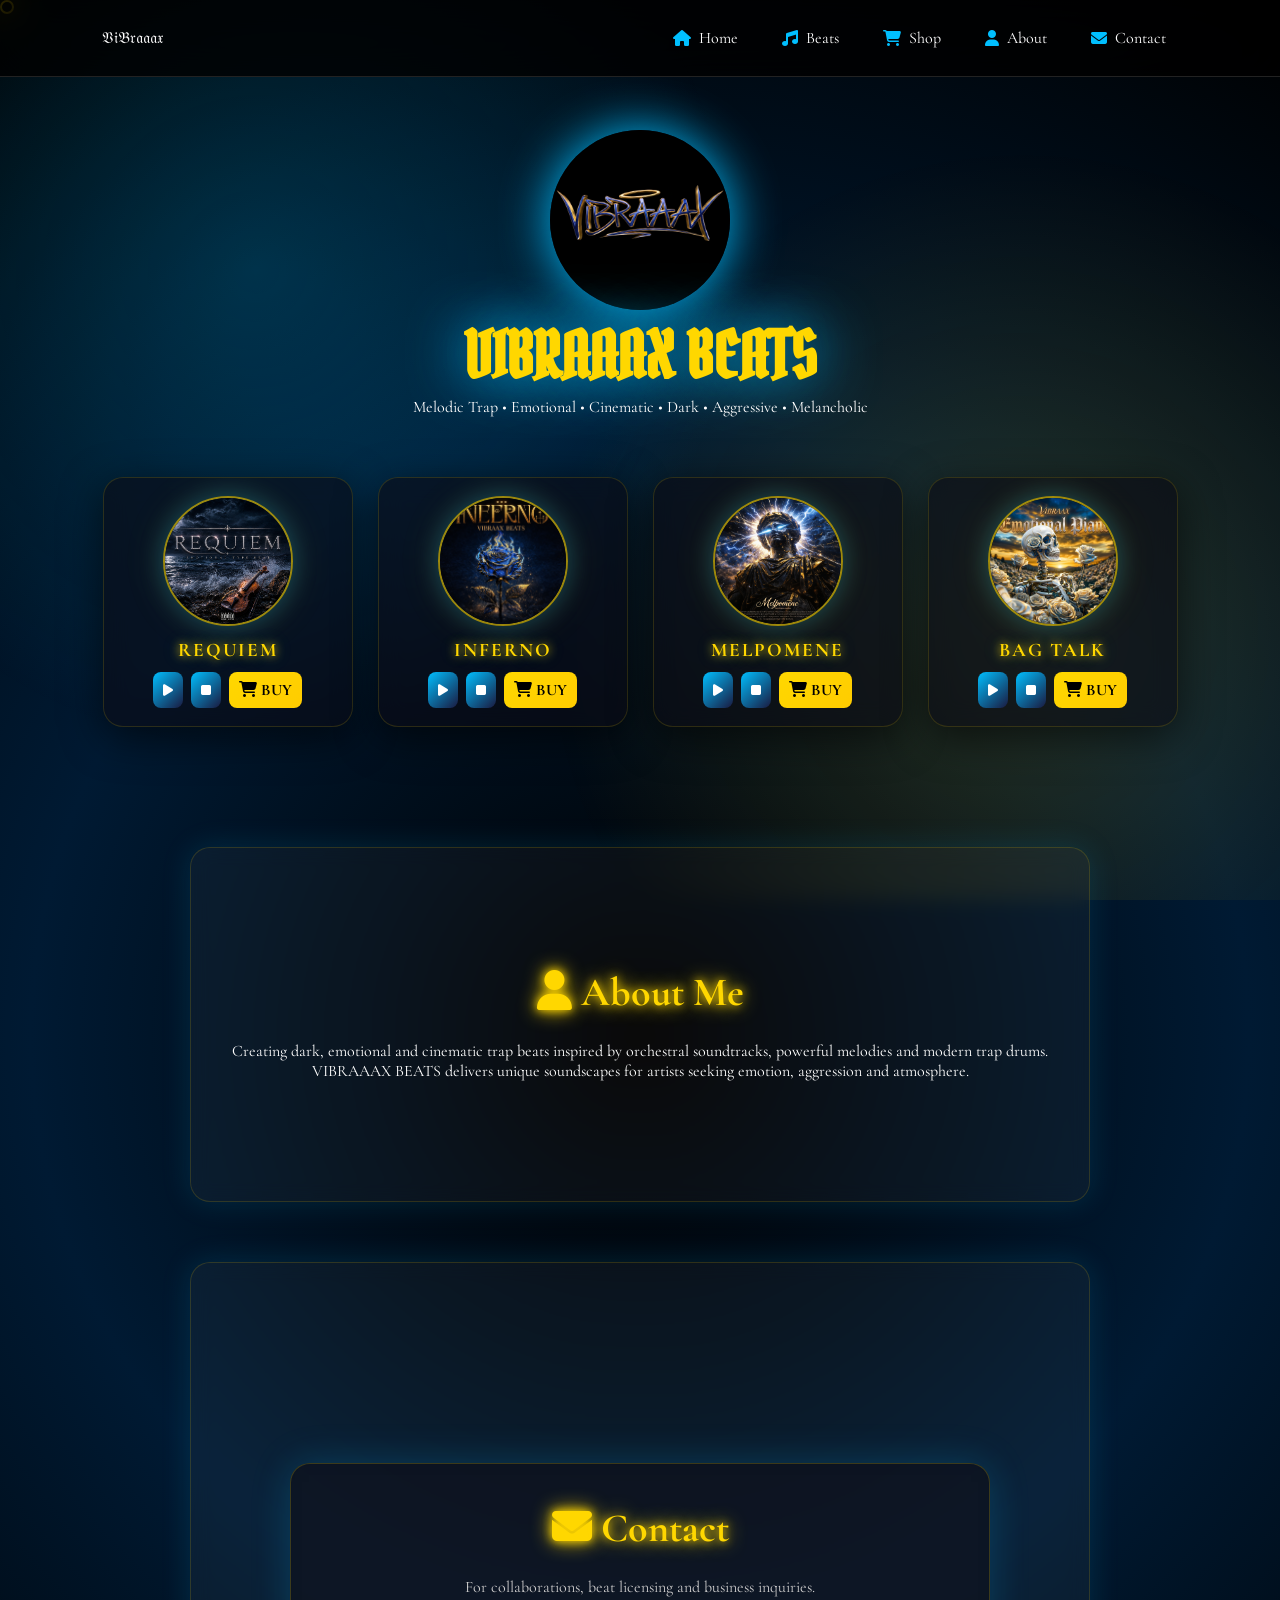
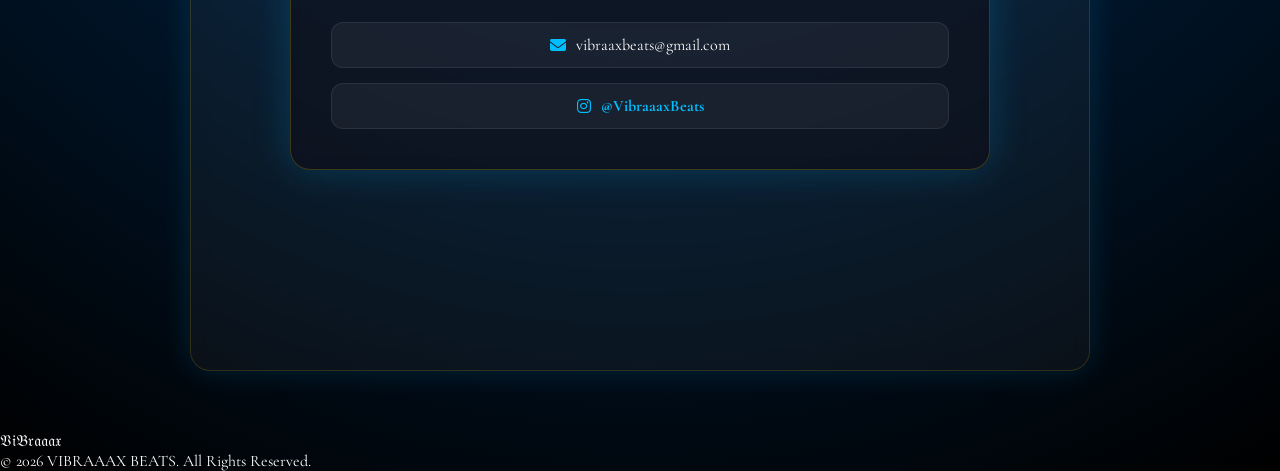
<file: index.html>
<!DOCTYPE html>
<html lang="en">
<head>
<meta charset="UTF-8">
<meta name="viewport" content="width=device-width, initial-scale=1.0">

<title>VIBRAAAX BEATS</title>

<!-- Fonts -->
<link href="https://fonts.googleapis.com/css2?family=Pirata+One&family=Cormorant+Garamond:wght@300;400;600&display=swap" rel="stylesheet">

<!-- CSS -->
<link rel="stylesheet" href="style.css">

<!-- Font Awesome -->
<link rel="stylesheet"
href="https://cdnjs.cloudflare.com/ajax/libs/font-awesome/6.7.2/css/all.min.css">

</head>
<body>

<!-- Cursor -->
<div class="cursor"></div>

<!-- AI Background -->
<div class="ai-bg"></div>

<!-- HEADER -->
<header>

<div class="logo">
𝔙𝔦𝔅𝔯𝔞𝔞𝔞𝔵
</div>

<nav>
<ul>

<li>
<a href="index.html">
<i class="fa-solid fa-house"></i>
Home
</a>
</li>

<li>
<a href="#beats">
<i class="fa-solid fa-music"></i>
Beats
</a>
</li>

<li>
<a href="shop.html">
<i class="fa-solid fa-cart-shopping"></i>
Shop
</a>
</li>

<li>
<a href="#about">
<i class="fa-solid fa-user"></i>
About
</a>
</li>

<li>
<a href="#contact">
<i class="fa-solid fa-envelope"></i>
Contact
</a>
</li>

</ul>
</nav>

</header>

<!-- HERO -->
<section class="hero">

<img src="images/logo.png" class="hero-img">

<h1>VIBRAAAX BEATS</h1>

<p>
Melodic Trap • Emotional • Cinematic • Dark • Aggressive • Melancholic
</p>

</section>

<!-- BEATS -->
<section class="beats" id="beats">

<!-- REQUIEM -->
<div class="beat" id="b1">

<img src="images/requiem.png" class="beat-img">

<h3>REQUIEM</h3>

<div class="controls">

<button onclick="playMusic('music/requiem.mp3','b1')">
<i class="fa-solid fa-play"></i>
</button>

<button onclick="stopMusic()">
<i class="fa-solid fa-stop"></i>
</button>

<a href="shop.html" class="buy">
<i class="fa-solid fa-cart-shopping"></i>
BUY
</a>

</div>

</div>

<!-- INFERNO -->
<div class="beat" id="b2">

<img src="images/inferno.png" class="beat-img">

<h3>INFERNO</h3>

<div class="controls">

<button onclick="playMusic('music/inferno.mp3','b2')">
<i class="fa-solid fa-play"></i>
</button>

<button onclick="stopMusic()">
<i class="fa-solid fa-stop"></i>
</button>

<a href="shop.html" class="buy">
<i class="fa-solid fa-cart-shopping"></i>
BUY
</a>

</div>

</div>

<!-- MELPOMENE -->
<div class="beat" id="b3">

<img src="images/melpomene.jpeg" class="beat-img">

<h3>MELPOMENE</h3>

<div class="controls">

<button onclick="playMusic('music/melpomene.mp3','b3')">
<i class="fa-solid fa-play"></i>
</button>

<button onclick="stopMusic()">
<i class="fa-solid fa-stop"></i>
</button>

<a href="shop.html" class="buy">
<i class="fa-solid fa-cart-shopping"></i>
BUY
</a>

</div>

</div>

<!-- BAG TALK -->
<div class="beat" id="b4">

<img src="images\bag-talk.png" class="beat-img">

<h3>BAG TALK</h3>

<div class="controls">

<button onclick="playMusic('music/bag-talk.mp3','b4')">
<i class="fa-solid fa-play"></i>
</button>

<button onclick="stopMusic()">
<i class="fa-solid fa-stop"></i>
</button>

<a href="shop.html" class="buy">
<i class="fa-solid fa-cart-shopping"></i>
BUY
</a>

</div>

</div>

</section>

<!-- ABOUT -->
<section id="about" class="section-card">

<h2>
<i class="fa-solid fa-user"></i>
About Me
</h2>

<p>

Creating dark, emotional and cinematic trap beats inspired by
orchestral soundtracks, powerful melodies and modern trap drums.

VIBRAAAX BEATS delivers unique soundscapes for artists seeking
emotion, aggression and atmosphere.

</p>

</section>

<!-- CONTACT -->
<section id="contact" class="section-card">

<div class="contact-card">

<h2>
<i class="fa-solid fa-envelope"></i>
Contact
</h2>

<p class="contact-text">

For collaborations, beat licensing and business inquiries.

</p>

<div class="contact-info">

<div class="info-box">

<i class="fa-solid fa-envelope"></i>

<span>
vibraaxbeats@gmail.com
</span>

</div>

<div class="info-box">

<i class="fa-brands fa-instagram"></i>

<a href="https://www.instagram.com/vibraaaxbeats/"
target="_blank">

@VibraaaxBeats

</a>

</div>

</div>

</div>

</section>

<!-- FOOTER -->
<footer>

<div class="footer-logo">

𝔙𝔦𝔅𝔯𝔞𝔞𝔞𝔵

</div>

<p>

© 2026 VIBRAAAX BEATS.
All Rights Reserved.

</p>

</footer>

<!-- JS -->
<script src="script.js"></script>

</body>
</html>
</file>
<file: style.css>
*{
margin:0;
padding:0;
box-sizing:border-box;
}

body{
font-family:'Cormorant Garamond',serif;
background:radial-gradient(circle,#000,#001a33,#000);
color:white;
cursor:none;
overflow-x:hidden;
}

/* AI BACKGROUND */
.ai-bg{
position:fixed;
width:100%;
height:100%;
background:
radial-gradient(circle at 20% 30%,rgba(0,191,255,0.2),transparent 40%),
radial-gradient(circle at 80% 70%,rgba(255,215,0,0.15),transparent 40%);
animation:move 8s infinite alternate;
z-index:-1;
pointer-events:none;
}

@keyframes move{
0%{transform:scale(1)}
100%{transform:scale(1.2)}
}

/* CURSOR FIX */
.cursor{
width:14px;
height:14px;
border:2px solid gold;
border-radius:50%;
position:fixed;
pointer-events:none;
box-shadow:0 0 30px gold;
z-index:9999;
}

/* NAV FIX (IMPORTANT FOR BUTTONS) */
header{
display:flex;
justify-content:space-between;
align-items:center;
padding:20px 8%;
position:fixed;
width:100%;
background:rgba(0,0,0,0.8);
backdrop-filter:blur(20px);
border-bottom:1px solid #222;
z-index:9999;
}

nav{
position:relative;
z-index:9999;
}

nav ul{
display:flex;
gap:20px;
list-style:none;
align-items:center;
z-index:9999;
}

nav ul li a{
display:flex;
align-items:center;
gap:8px;
text-decoration:none;
color:white;
padding:8px 12px;
border-radius:10px;
transition:.3s;
pointer-events:auto;
z-index:9999;
}

nav ul li a i{
color:#00bfff;
}

nav ul li a:hover{
background:rgba(0,191,255,0.15);
color:gold;
transform:translateY(-2px);
}

/* HERO */
.hero{
padding-top:130px;
text-align:center;
}

.hero-img{
width:180px;
border-radius:50%;
box-shadow:0 0 50px #00bfff;
transition:.4s;
}

.hero-img:hover{
transform:scale(1.1) rotate(6deg);
box-shadow:0 0 80px gold;
}

h1{
font-family:'Pirata One',cursive;
font-size:4rem;
color:gold;
text-shadow:0 0 60px #00bfff;
}

/* BEATS */
.beats{
display:flex;
justify-content:center;
flex-wrap:wrap;
gap:25px;
padding:60px;
}

.beat{
background:rgba(255,255,255,0.05);
border:1px solid #222;
padding:20px;
width:220px;
border-radius:15px;
transition:.3s;
}

.beat:hover{
transform:translateY(-12px) scale(1.03);
box-shadow:0 0 60px #00bfff;
}

/* BUTTONS FIX */
.controls{
display:flex;
justify-content:center;
gap:8px;
margin-top:10px;
}

.controls button{
background:#00bfff;
border:none;
padding:8px 10px;
border-radius:8px;
cursor:pointer;
transition:.3s;
color:white;
}

.controls button:hover{
background:gold;
color:black;
transform:scale(1.1);
}

.buy{
background:gold;
color:black;
padding:8px 10px;
border-radius:8px;
text-decoration:none;
transition:.3s;
}

.buy:hover{
transform:scale(1.1);
background:#ffd700;
}

/* ACTIVE BEAT */
.active{
border:1px solid gold !important;
box-shadow:0 0 70px gold !important;
}
html{
scroll-behavior:smooth;
}

#about,
#contact{
padding:120px 20px;
max-width:800px;
margin:auto;
text-align:center;
scroll-margin-top:100px;
}

#about h2,
#contact h2{
font-size:2.5rem;
color:gold;
margin-bottom:25px;

text-shadow:
0 0 10px gold,
0 0 20px gold;
}

#about,
#contact{
padding:120px 20px;
max-width:900px;
margin:60px auto;

background:rgba(255,255,255,0.04);
backdrop-filter:blur(10px);

border:1px solid rgba(255,215,0,0.15);
border-radius:20px;

box-shadow:
0 0 30px rgba(0,191,255,0.15);

transition:.4s;
}

#about:hover,
#contact:hover{
transform:translateY(-5px);
box-shadow:
0 0 50px rgba(0,191,255,0.4),
0 0 20px rgba(255,215,0,0.2);
}
#about,
#contact{
animation:fadeUp 1s ease;
}

@keyframes fadeUp{
from{
opacity:0;
transform:translateY(40px);
}
to{
opacity:1;
transform:translateY(0);
}
}
.waveform{
width:100%;
height:50px;
display:flex;
align-items:center;
gap:2px;
margin:10px 0;
justify-content:center;
}

.waveform span{
display:block;
width:3px;
height:20px;
background:linear-gradient(to top,#00bfff,gold);
border-radius:3px;
animation:wave 1.2s infinite ease-in-out;
}

.waveform span:nth-child(2){animation-delay:.1s}
.waveform span:nth-child(3){animation-delay:.2s}
.waveform span:nth-child(4){animation-delay:.3s}
.waveform span:nth-child(5){animation-delay:.4s}
.waveform span:nth-child(6){animation-delay:.5s}
.waveform span:nth-child(7){animation-delay:.6s}

@keyframes wave{
0%,100%{
transform:scaleY(0.4);
opacity:0.5;
}
50%{
transform:scaleY(1.8);
opacity:1;
}
}
.beat{
width:250px;
padding:18px;
border-radius:20px;

background:rgba(10,10,20,0.6);
backdrop-filter:blur(12px);

border:1px solid rgba(255,215,0,0.15);

box-shadow:
0 10px 40px rgba(0,0,0,0.6);

transition:.4s;
position:relative;
overflow:hidden;
}
.beat-img{
width:130px;
height:130px;
border-radius:50%;

object-fit:cover;
display:block;
margin:0 auto 12px;

border:2px solid rgba(255,215,0,0.6);

box-shadow:
0 0 25px rgba(0,191,255,0.25),
0 0 40px rgba(255,215,0,0.15);

transition:.4s;
}
.beat h3{
text-align:center;
margin-top:10px;
font-size:1.2rem;
letter-spacing:2px;
color:gold;

text-shadow:
0 0 10px gold,
0 0 20px rgba(0,191,255,0.3);
}
.controls button{
background:linear-gradient(135deg,#00bfff,#1a1a40);
border:none;
padding:8px 10px;
border-radius:8px;
cursor:pointer;
color:white;
transition:.3s;
}

.controls button:hover{
transform:scale(1.1);
background:gold;
color:black;
}

.buy{
background:linear-gradient(135deg,gold,#ffcc00);
color:black;
padding:8px 10px;
border-radius:8px;
text-decoration:none;
font-weight:bold;
transition:.3s;
}

.buy:hover{
transform:scale(1.1);
box-shadow:0 0 20px gold;
}
.beat:hover{
transform:translateY(-12px) scale(1.05);
box-shadow:
0 20px 60px rgba(0,191,255,0.25),
0 0 40px rgba(255,215,0,0.2);
}

.beat:hover .beat-img{
transform:scale(1.1) rotate(3deg);
box-shadow:
0 0 50px gold,
0 0 30px #00bfff;
}
.contact-card{
max-width:700px;
margin:80px auto;
padding:40px;

background:rgba(10,10,20,0.6);
backdrop-filter:blur(12px);

border-radius:20px;
border:1px solid rgba(255,215,0,0.2);

box-shadow:
0 0 40px rgba(0,191,255,0.2);

text-align:center;
transition:.4s;
}

.contact-card:hover{
transform:translateY(-8px);
box-shadow:
0 0 60px rgba(0,191,255,0.3),
0 0 30px rgba(255,215,0,0.2);
}

.contact-card h2{
font-size:2.5rem;
color:gold;
margin-bottom:15px;

text-shadow:
0 0 10px gold,
0 0 25px rgba(0,191,255,0.3);
}

.contact-text{
color:#ccc;
margin-bottom:25px;
}

.contact-info{
display:flex;
flex-direction:column;
gap:15px;
}

.info-box{
display:flex;
align-items:center;
justify-content:center;
gap:10px;

padding:12px;
border-radius:12px;

background:rgba(255,255,255,0.05);

border:1px solid rgba(255,255,255,0.08);

transition:.3s;
}

.info-box i{
color:#00bfff;
}

.info-box:hover{
transform:scale(1.05);
border-color:gold;
box-shadow:0 0 20px rgba(255,215,0,0.2);
}

.info-box a{
color:#00bfff;
text-decoration:none;
font-weight:bold;
}

.info-box a:hover{
color:gold;
}
.contact-card{
max-width:700px;
margin:80px auto;
padding:40px;

background:rgba(10,10,20,0.6);
backdrop-filter:blur(12px);

border-radius:20px;
border:1px solid rgba(255,215,0,0.2);

box-shadow:
0 0 40px rgba(0,191,255,0.2);

text-align:center;
transition:.4s;
}

.contact-card:hover{
transform:translateY(-8px);
box-shadow:
0 0 60px rgba(0,191,255,0.3),
0 0 30px rgba(255,215,0,0.2);
}

.contact-card h2{
font-size:2.5rem;
color:gold;
margin-bottom:15px;

text-shadow:
0 0 10px gold,
0 0 25px rgba(0,191,255,0.3);
}

.contact-text{
color:#ccc;
margin-bottom:25px;
}

.contact-info{
display:flex;
flex-direction:column;
gap:15px;
}

.info-box{
display:flex;
align-items:center;
justify-content:center;
gap:10px;

padding:12px;
border-radius:12px;

background:rgba(255,255,255,0.05);

border:1px solid rgba(255,255,255,0.08);

transition:.3s;
}

.info-box i{
color:#00bfff;
}

.info-box:hover{
transform:scale(1.05);
border-color:gold;
box-shadow:0 0 20px rgba(255,215,0,0.2);
}

.info-box a{
color:#00bfff;
text-decoration:none;
font-weight:bold;
}

.info-box a:hover{
color:gold;
}
</file>
